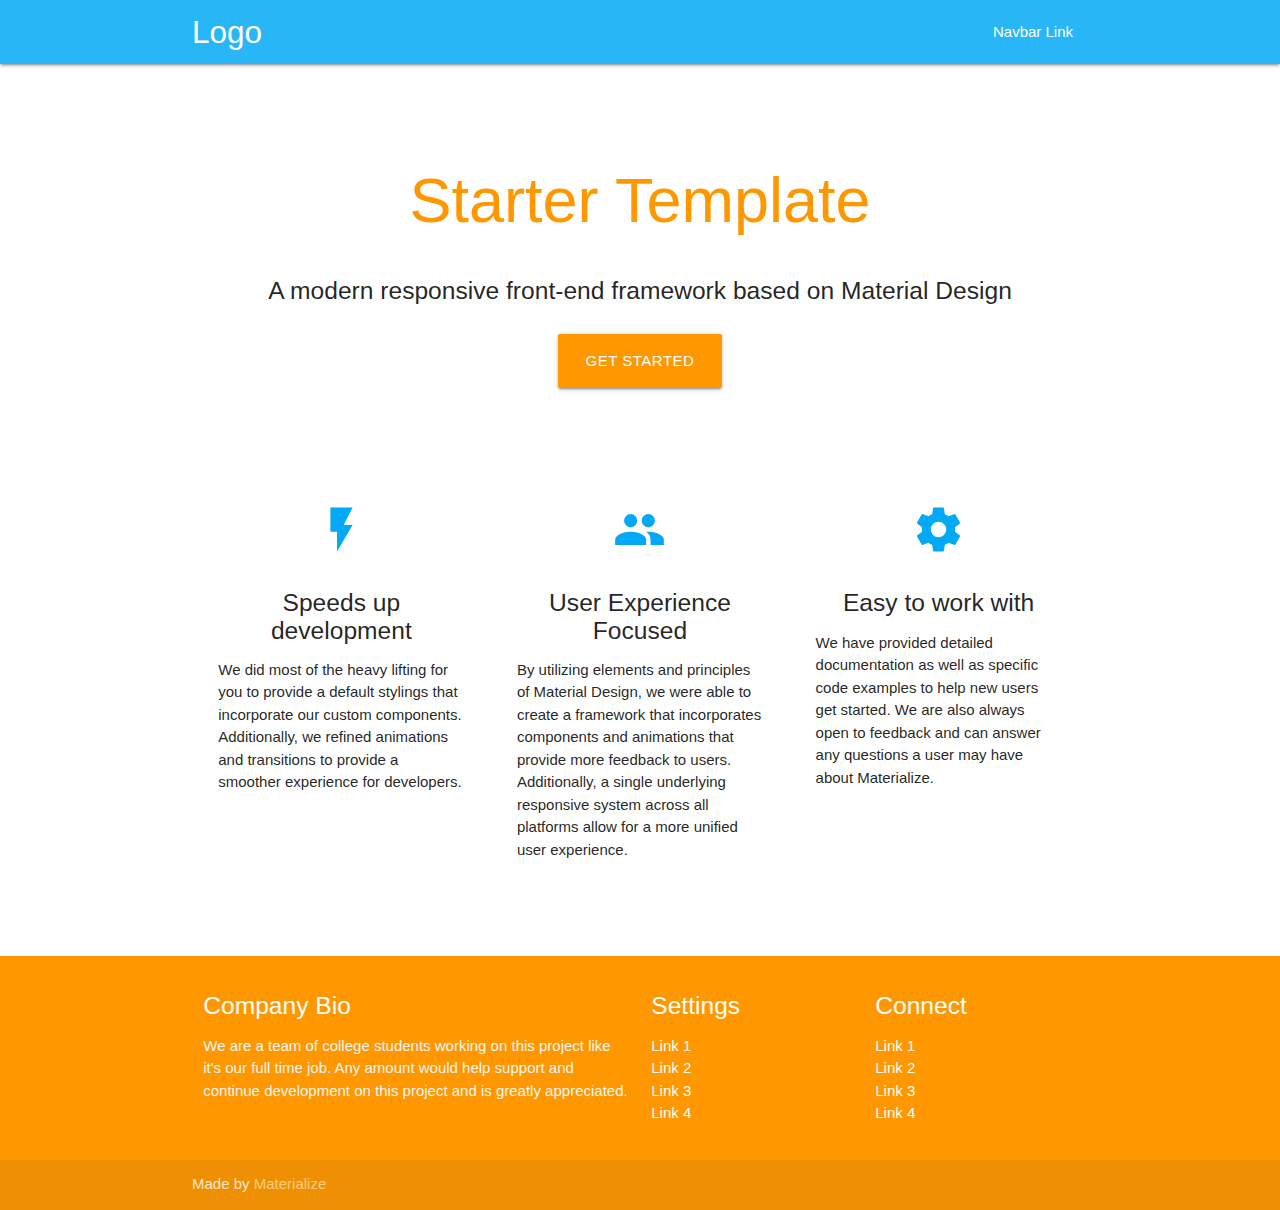
<file: materialize/starter-template/index.html>
<!DOCTYPE html>
<html lang="en">
<head>
  <meta http-equiv="Content-Type" content="text/html; charset=UTF-8"/>
  <meta name="viewport" content="width=device-width, initial-scale=1, maximum-scale=1.0"/>
  <title>Starter Template - Materialize</title>

  <!-- CSS  -->
  <link href="https://fonts.googleapis.com/icon?family=Material+Icons" rel="stylesheet">
  <link href="css/materialize.css" type="text/css" rel="stylesheet" media="screen,projection"/>
  <link href="css/style.css" type="text/css" rel="stylesheet" media="screen,projection"/>
</head>
<body>
  <nav class="light-blue lighten-1" role="navigation">
    <div class="nav-wrapper container"><a id="logo-container" href="#" class="brand-logo">Logo</a>
      <ul class="right hide-on-med-and-down">
        <li><a href="#">Navbar Link</a></li>
      </ul>

      <ul id="nav-mobile" class="sidenav">
        <li><a href="#">Navbar Link</a></li>
      </ul>
      <a href="#" data-target="nav-mobile" class="sidenav-trigger"><i class="material-icons">menu</i></a>
    </div>
  </nav>
  <div class="section no-pad-bot" id="index-banner">
    <div class="container">
      <br><br>
      <h1 class="header center orange-text">Starter Template</h1>
      <div class="row center">
        <h5 class="header col s12 light">A modern responsive front-end framework based on Material Design</h5>
      </div>
      <div class="row center">
        <a href="http://materializecss.com/getting-started.html" id="download-button" class="btn-large waves-effect waves-light orange">Get Started</a>
      </div>
      <br><br>

    </div>
  </div>


  <div class="container">
    <div class="section">

      <!--   Icon Section   -->
      <div class="row">
        <div class="col s12 m4">
          <div class="icon-block">
            <h2 class="center light-blue-text"><i class="material-icons">flash_on</i></h2>
            <h5 class="center">Speeds up development</h5>

            <p class="light">We did most of the heavy lifting for you to provide a default stylings that incorporate our custom components. Additionally, we refined animations and transitions to provide a smoother experience for developers.</p>
          </div>
        </div>

        <div class="col s12 m4">
          <div class="icon-block">
            <h2 class="center light-blue-text"><i class="material-icons">group</i></h2>
            <h5 class="center">User Experience Focused</h5>

            <p class="light">By utilizing elements and principles of Material Design, we were able to create a framework that incorporates components and animations that provide more feedback to users. Additionally, a single underlying responsive system across all platforms allow for a more unified user experience.</p>
          </div>
        </div>

        <div class="col s12 m4">
          <div class="icon-block">
            <h2 class="center light-blue-text"><i class="material-icons">settings</i></h2>
            <h5 class="center">Easy to work with</h5>

            <p class="light">We have provided detailed documentation as well as specific code examples to help new users get started. We are also always open to feedback and can answer any questions a user may have about Materialize.</p>
          </div>
        </div>
      </div>

    </div>
    <br><br>
  </div>

  <footer class="page-footer orange">
    <div class="container">
      <div class="row">
        <div class="col l6 s12">
          <h5 class="white-text">Company Bio</h5>
          <p class="grey-text text-lighten-4">We are a team of college students working on this project like it's our full time job. Any amount would help support and continue development on this project and is greatly appreciated.</p>


        </div>
        <div class="col l3 s12">
          <h5 class="white-text">Settings</h5>
          <ul>
            <li><a class="white-text" href="#!">Link 1</a></li>
            <li><a class="white-text" href="#!">Link 2</a></li>
            <li><a class="white-text" href="#!">Link 3</a></li>
            <li><a class="white-text" href="#!">Link 4</a></li>
          </ul>
        </div>
        <div class="col l3 s12">
          <h5 class="white-text">Connect</h5>
          <ul>
            <li><a class="white-text" href="#!">Link 1</a></li>
            <li><a class="white-text" href="#!">Link 2</a></li>
            <li><a class="white-text" href="#!">Link 3</a></li>
            <li><a class="white-text" href="#!">Link 4</a></li>
          </ul>
        </div>
      </div>
    </div>
    <div class="footer-copyright">
      <div class="container">
      Made by <a class="orange-text text-lighten-3" href="http://materializecss.com">Materialize</a>
      </div>
    </div>
  </footer>


  <!--  Scripts-->
  <script src="https://code.jquery.com/jquery-2.1.1.min.js"></script>
  <script src="js/materialize.js"></script>
  <script src="js/init.js"></script>

  </body>
</html>
</file>
<file: materialize/starter-template/css/style.css>
/* Custom Stylesheet */
/**
 * Use this file to override Materialize files so you can update
 * the core Materialize files in the future
 *
 * Made By MaterializeCSS.com
 */

.icon-block {
  padding: 0 15px;
}
.icon-block .material-icons {
	font-size: inherit;
}
</file>
